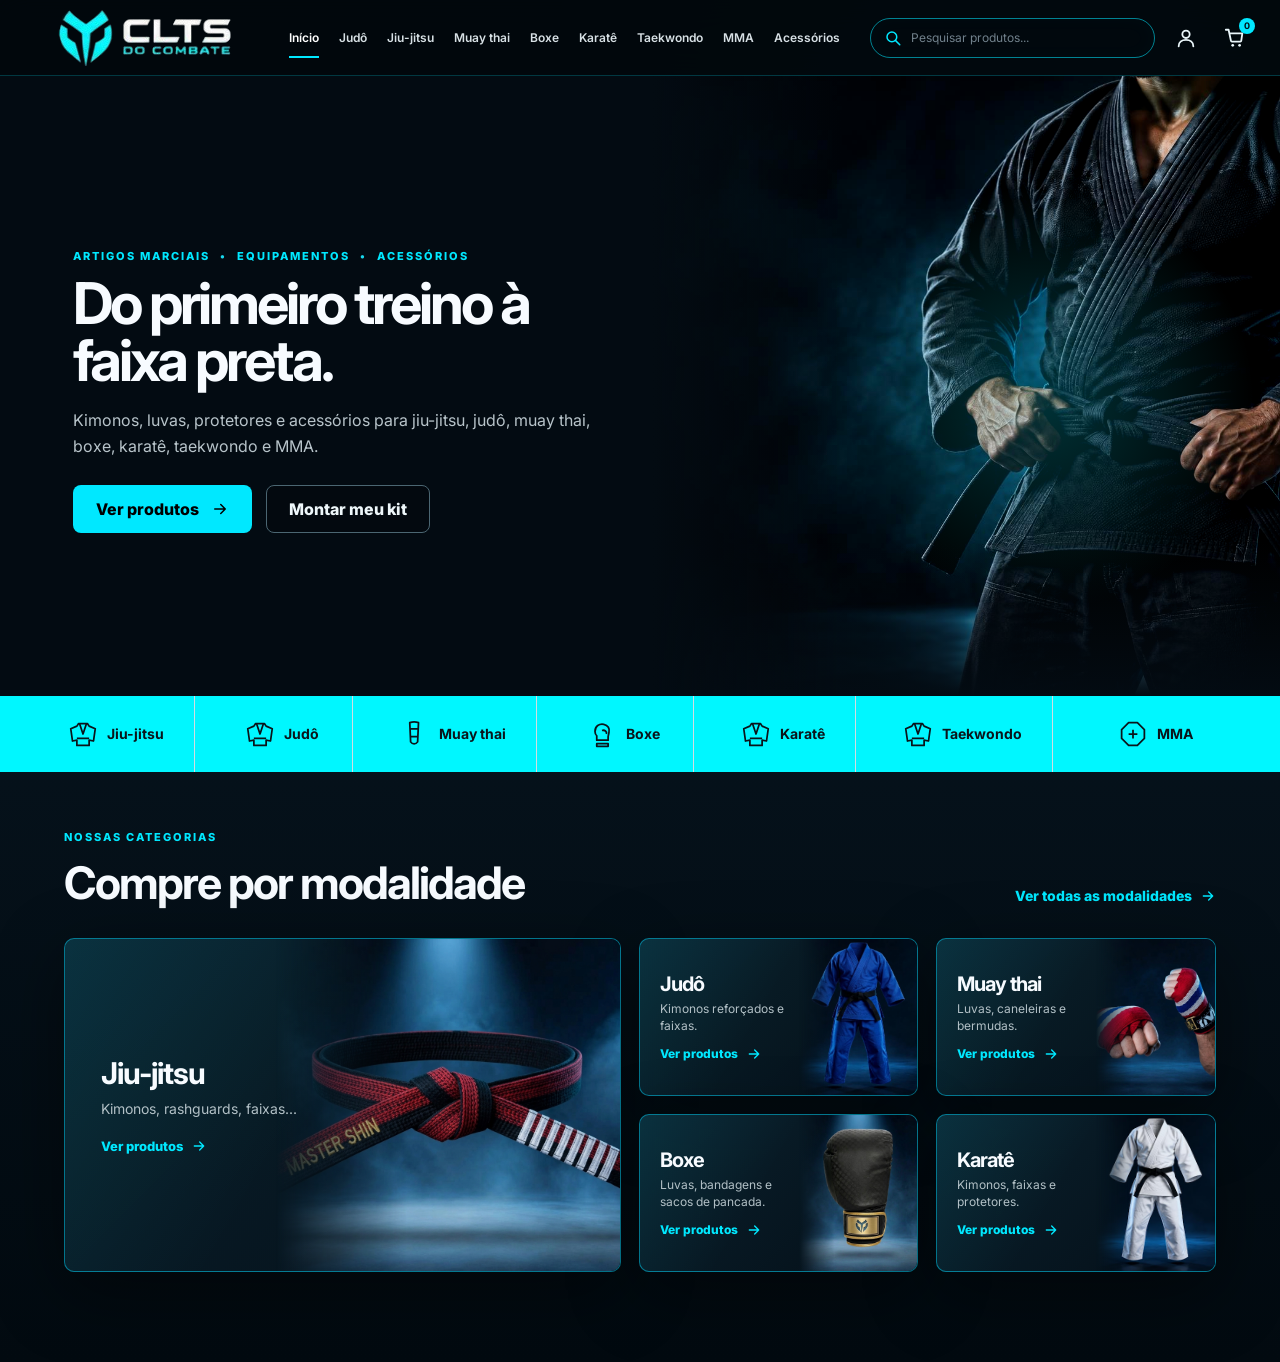
<file: Index.html>
<!DOCTYPE html>
<html lang="pt-BR">

<head>

  <meta charset="UTF-8">

  <meta
    name="viewport"
    content="width=device-width, initial-scale=1.0"
  >

  <meta
    name="description"
    content="CLTS do Combate — equipamentos premium para artes marciais."
  >

  <title>
    CLTS do Combate | Equipamentos para Artes Marciais
  </title>

  <link rel="preconnect" href="https://fonts.googleapis.com">

  <link
    rel="preconnect"
    href="https://fonts.gstatic.com"
    crossorigin
  >

  <link
    href="https://fonts.googleapis.com/css2?family=Inter:wght@400;500;600;700;800&display=swap"
    rel="stylesheet"
  >

  <link
    rel="stylesheet"
    href="Style.css"
  >

</head>


<body>


  <!-- ==================================================
       ÍCONES
  =================================================== -->

  <svg
    width="0"
    height="0"
    style="position:absolute"
    aria-hidden="true"
  >

    <defs>

      <!-- Kimono -->

      <symbol
        id="i-gi"
        viewBox="0 0 32 32"
      >

        <path
          d="M11 4h10l2 3 7 3-2 14-5-1v6H9v-6l-5 1L2 10l7-3z"
          fill="none"
          stroke="currentColor"
          stroke-width="2"
          stroke-linejoin="round"
        />

        <path
          d="M12 4l4 12 4-12M9 21h14"
          fill="none"
          stroke="currentColor"
          stroke-width="2"
          stroke-linejoin="round"
        />

      </symbol>


      <!-- Luva -->

      <symbol
        id="i-glove"
        viewBox="0 0 32 32"
      >

        <path
          d="M8 13c0-6 5-9 10-8 5 1 7 5 6 9l-1 5v4H10v-5c-1-1-2-3-2-5z"
          fill="none"
          stroke="currentColor"
          stroke-width="2"
          stroke-linejoin="round"
        />

        <path
          d="M10 27h13v3H10zM16 12c3-1 6 1 5 4"
          fill="none"
          stroke="currentColor"
          stroke-width="2"
          stroke-linejoin="round"
        />

      </symbol>


      <!-- Caneleira -->

      <symbol
        id="i-shin"
        viewBox="0 0 32 32"
      >

        <path
          d="M10 3c3-1 7-1 10 0l-1 22c-2 3-6 3-8 0zM10 10h9M10 19h9"
          fill="none"
          stroke="currentColor"
          stroke-width="2"
          stroke-linejoin="round"
        />

      </symbol>


      <!-- MMA -->

      <symbol
        id="i-mma"
        viewBox="0 0 32 32"
      >

        <path
          d="M11 3h10l8 8v10l-8 8H11l-8-8V11z"
          fill="none"
          stroke="currentColor"
          stroke-width="2"
          stroke-linejoin="round"
        />

        <path
          d="M11 16h10M16 11v10"
          stroke="currentColor"
          stroke-width="2"
        />

      </symbol>


      <!-- Busca -->

      <symbol
        id="i-search"
        viewBox="0 0 24 24"
      >

        <circle
          cx="10.5"
          cy="10.5"
          r="6.5"
          fill="none"
          stroke="currentColor"
          stroke-width="2"
        />

        <path
          d="M15.5 15.5L21 21"
          stroke="currentColor"
          stroke-width="2"
          stroke-linecap="round"
        />

      </symbol>


      <!-- Usuário -->

      <symbol
        id="i-user"
        viewBox="0 0 24 24"
      >

        <circle
          cx="12"
          cy="8"
          r="4"
          fill="none"
          stroke="currentColor"
          stroke-width="2"
        />

        <path
          d="M4 21c0-4.4 3.6-7 8-7s8 2.6 8 7"
          fill="none"
          stroke="currentColor"
          stroke-width="2"
          stroke-linecap="round"
        />

      </symbol>


      <!-- Carrinho -->

      <symbol
        id="i-cart"
        viewBox="0 0 24 24"
      >

        <path
          d="M2 3h3l2.6 12.2a1 1 0 0 0 1 .8h9.2a1 1 0 0 0 1-.8L20 7H6"
          fill="none"
          stroke="currentColor"
          stroke-width="2"
          stroke-linecap="round"
          stroke-linejoin="round"
        />

        <circle
          cx="9.5"
          cy="20"
          r="1.5"
          fill="currentColor"
        />

        <circle
          cx="17"
          cy="20"
          r="1.5"
          fill="currentColor"
        />

      </symbol>


      <!-- Menu -->

      <symbol
        id="i-menu"
        viewBox="0 0 24 24"
      >

        <path
          d="M3 6h18M3 12h18M3 18h18"
          stroke="currentColor"
          stroke-width="2"
          stroke-linecap="round"
        />

      </symbol>


      <!-- Seta -->

      <symbol
        id="i-arrow"
        viewBox="0 0 24 24"
      >

        <path
          d="M5 12h14M13 6l6 6-6 6"
          fill="none"
          stroke="currentColor"
          stroke-width="2"
          stroke-linecap="round"
          stroke-linejoin="round"
        />

      </symbol>

    </defs>

  </svg>



  <!-- ==================================================
       CABEÇALHO
  =================================================== -->

  <header class="site-header">


    <!-- LOGO -->

    <a
      class="brand"
      href="Index.html"
      aria-label="CLTS do Combate - início"
    >

      <img
        src="images/logo-clts.png"
        alt="CLTS do Combate"
      >

    </a>



    <!-- MENU PRINCIPAL -->

    <nav
      class="main-nav"
      aria-label="Navegação principal"
    >

      <a
        class="active"
        href="Index.html"
      >
        Início
      </a>


      <a
        href="catalogo.html?modalidade=judo"
      >
        Judô
      </a>


      <a
        href="catalogo.html?modalidade=jiu-jitsu"
      >
        Jiu-jitsu
      </a>


      <a
        href="catalogo.html?modalidade=muay-thai"
      >
        Muay thai
      </a>


      <a
        href="catalogo.html?modalidade=boxe"
      >
        Boxe
      </a>


      <a
        href="catalogo.html?modalidade=karate"
      >
        Karatê
      </a>


      <a
        href="catalogo.html?modalidade=taekwondo"
      >
        Taekwondo
      </a>


      <a
        href="catalogo.html?modalidade=mma"
      >
        MMA
      </a>


      <a
        href="catalogo.html"
      >
        Acessórios
      </a>

    </nav>



    <!-- AÇÕES DO CABEÇALHO -->

    <div class="header-actions">


      <!-- BUSCA -->

      <label class="search">

        <svg
          class="ico"
          aria-hidden="true"
        >

          <use href="#i-search"></use>

        </svg>


        <input
          type="search"
          placeholder="Pesquisar produtos..."
          aria-label="Pesquisar produtos"
        >

      </label>



      <!-- LOGIN -->

      <a
        href="login.html"
        class="icon-btn"
        aria-label="Minha conta"
      >

        <svg
          class="ico"
          aria-hidden="true"
        >

          <use href="#i-user"></use>

        </svg>

      </a>



      <!-- CARRINHO -->

      <button
        class="icon-btn cart-btn"
        aria-label="Carrinho"
      >

        <svg
          class="ico"
          aria-hidden="true"
        >

          <use href="#i-cart"></use>

        </svg>


        <b id="cartCount">
          0
        </b>

      </button>



      <!-- MENU MOBILE -->

      <button
        class="menu-toggle"
        aria-label="Abrir menu"
        aria-expanded="false"
      >

        <svg
          class="ico"
          aria-hidden="true"
        >

          <use href="#i-menu"></use>

        </svg>

      </button>

    </div>

  </header>



  <!-- ==================================================
       CONTEÚDO PRINCIPAL
  =================================================== -->

  <main id="inicio">


    <!-- ==================================================
         HERO
    =================================================== -->

    <section class="hero">


      <!-- TEXTO -->

      <div class="hero-copy">

        <p class="eyebrow">

          ARTIGOS MARCIAIS

          <i>•</i>

          EQUIPAMENTOS

          <i>•</i>

          ACESSÓRIOS

        </p>


        <h1>
          Do primeiro treino à faixa preta.
        </h1>


        <p class="hero-text">

          Kimonos, luvas, protetores e acessórios
          para jiu-jitsu, judô, muay thai, boxe,
          karatê, taekwondo e MMA.

        </p>


        <div class="hero-actions">


          <a
            class="btn btn-primary"
            href="catalogo.html"
          >

            Ver produtos

            <svg
              class="ico"
              aria-hidden="true"
            >

              <use href="#i-arrow"></use>

            </svg>

          </a>


          <button
            class="btn btn-secondary"
            id="kitButton"
          >

            Montar meu kit

          </button>

        </div>

      </div>



      <!-- IMAGEM HERO -->

      <div
        class="hero-visual"
        aria-label="Lutador com kimono preto"
      >

        <div class="hero-glow"></div>

        <div class="hero-image"></div>

        <div class="hero-vignette"></div>

      </div>

    </section>



    <!-- ==================================================
         BARRA DE MODALIDADES
    =================================================== -->

    <section
      class="quick-nav"
      aria-label="Modalidades"
    >


      <a
        href="catalogo.html?modalidade=jiu-jitsu"
      >

        <svg
          class="ico"
          aria-hidden="true"
        >

          <use href="#i-gi"></use>

        </svg>

        <span>
          Jiu-jitsu
        </span>

      </a>


      <a
        href="catalogo.html?modalidade=judo"
      >

        <svg
          class="ico"
          aria-hidden="true"
        >

          <use href="#i-gi"></use>

        </svg>

        <span>
          Judô
        </span>

      </a>


      <a
        href="catalogo.html?modalidade=muay-thai"
      >

        <svg
          class="ico"
          aria-hidden="true"
        >

          <use href="#i-shin"></use>

        </svg>

        <span>
          Muay thai
        </span>

      </a>


      <a
        href="catalogo.html?modalidade=boxe"
      >

        <svg
          class="ico"
          aria-hidden="true"
        >

          <use href="#i-glove"></use>

        </svg>

        <span>
          Boxe
        </span>

      </a>


      <a
        href="catalogo.html?modalidade=karate"
      >

        <svg
          class="ico"
          aria-hidden="true"
        >

          <use href="#i-gi"></use>

        </svg>

        <span>
          Karatê
        </span>

      </a>


      <a
        href="catalogo.html?modalidade=taekwondo"
      >

        <svg
          class="ico"
          aria-hidden="true"
        >

          <use href="#i-gi"></use>

        </svg>

        <span>
          Taekwondo
        </span>

      </a>


      <a
        href="catalogo.html?modalidade=mma"
      >

        <svg
          class="ico"
          aria-hidden="true"
        >

          <use href="#i-mma"></use>

        </svg>

        <span>
          MMA
        </span>

      </a>

    </section>



    <!-- ==================================================
         CATEGORIAS
    =================================================== -->

    <section
      class="category-section"
      id="categorias"
    >


      <!-- TÍTULO -->

      <div class="section-heading">

        <div>

          <p class="eyebrow">
            NOSSAS CATEGORIAS
          </p>


          <h2>
            Compre por modalidade
          </h2>

        </div>


        <a
          class="all-link"
          href="catalogo.html"
        >

          Ver todas as modalidades

          <svg
            class="ico"
            aria-hidden="true"
          >

            <use href="#i-arrow"></use>

          </svg>

        </a>

      </div>



      <!-- GRID -->

      <div class="category-grid">


        <!-- JIU-JITSU -->

        <article
          class="category-card category-featured"
        >

          <div class="card-content">

            <h3>
              Jiu-jitsu
            </h3>


            <p>
              Kimonos, rashguards, faixas...
            </p>


            <a
              href="catalogo.html?modalidade=jiu-jitsu"
              class="product-link"
            >

              Ver produtos

              <svg
                class="ico"
                aria-hidden="true"
              >

                <use href="#i-arrow"></use>

              </svg>

            </a>

          </div>


          <img
            class="featured-media"
            src="images/jiu-jitsu.jpg"
            onerror="this.onerror=null;this.src='images/jiu-jitsu.svg'"
            alt="Kimono branco de jiu-jitsu com faixa preta"
            width="400"
            height="400"
            loading="lazy"
          >

        </article>



        <!-- OUTRAS MODALIDADES -->

        <div class="small-grid">


          <!-- JUDÔ -->

          <article
            class="category-card small-card"
          >

            <div class="small-copy">

              <h3>
                Judô
              </h3>


              <p>
                Kimonos reforçados e faixas.
              </p>


              <a
                href="catalogo.html?modalidade=judo"
                class="product-link"
              >

                Ver produtos

                <svg
                  class="ico"
                  aria-hidden="true"
                >

                  <use href="#i-arrow"></use>

                </svg>

              </a>

            </div>


            <img
              class="small-media"
              src="images/judo.jpg"
              onerror="this.onerror=null;this.src='images/judo.svg'"
              alt="Kimono de judô"
              width="400"
              height="400"
              loading="lazy"
            >

          </article>



          <!-- MUAY THAI -->

          <article
            class="category-card small-card"
          >

            <div class="small-copy">

              <h3>
                Muay thai
              </h3>


              <p>
                Luvas, caneleiras e bermudas.
              </p>


              <a
                href="catalogo.html?modalidade=muay-thai"
                class="product-link"
              >

                Ver produtos

                <svg
                  class="ico"
                  aria-hidden="true"
                >

                  <use href="#i-arrow"></use>

                </svg>

              </a>

            </div>


            <img
              class="small-media"
              src="images/muay-thai.jpg"
              onerror="this.onerror=null;this.src='images/muay-thai.svg'"
              alt="Caneleiras de muay thai"
              width="400"
              height="400"
              loading="lazy"
            >

          </article>



          <!-- BOXE -->

          <article
            class="category-card small-card"
          >

            <div class="small-copy">

              <h3>
                Boxe
              </h3>


              <p>
                Luvas, bandagens e sacos de pancada.
              </p>


              <a
                href="catalogo.html?modalidade=boxe"
                class="product-link"
              >

                Ver produtos

                <svg
                  class="ico"
                  aria-hidden="true"
                >

                  <use href="#i-arrow"></use>

                </svg>

              </a>

            </div>


            <img
              class="small-media"
              src="images/boxe.jpg"
              onerror="this.onerror=null;this.src='images/boxe.svg'"
              alt="Luvas de boxe"
              width="400"
              height="400"
              loading="lazy"
            >

          </article>



          <!-- KARATÊ -->

          <article
            class="category-card small-card"
          >

            <div class="small-copy">

              <h3>
                Karatê
              </h3>


              <p>
                Kimonos, faixas e protetores.
              </p>


              <a
                href="catalogo.html?modalidade=karate"
                class="product-link"
              >

                Ver produtos

                <svg
                  class="ico"
                  aria-hidden="true"
                >

                  <use href="#i-arrow"></use>

                </svg>

              </a>

            </div>


            <img
              class="small-media"
              src="images/karate.jpg"
              onerror="this.onerror=null;this.src='images/karate.svg'"
              alt="Kimono de karatê"
              width="400"
              height="400"
              loading="lazy"
            >

          </article>


        </div>

      </div>

    </section>

  </main>



  <!-- ==================================================
       TOAST
  =================================================== -->

  <div
    class="toast"
    id="toast"
    role="status"
    aria-live="polite"
  ></div>



  <!-- JAVASCRIPT -->

  <script src="Script.js"></script>


</body>

</html>
</file>
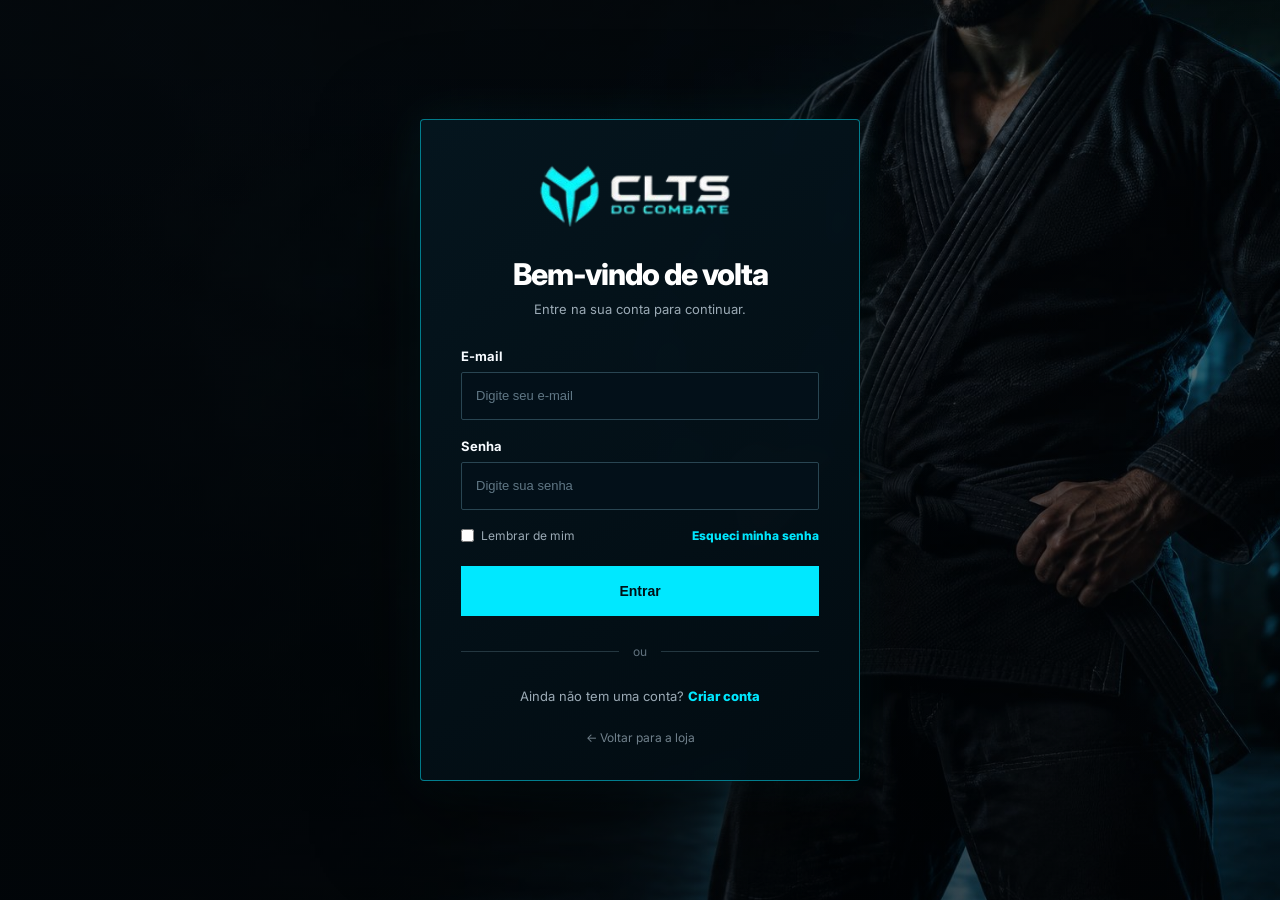
<file: login.html>
<!DOCTYPE html>
<html lang="pt-BR">

<head>
  <meta charset="UTF-8">

  <meta
    name="viewport"
    content="width=device-width, initial-scale=1.0"
  >

  <meta
    name="description"
    content="Login — CLTS do Combate"
  >

  <title>Login | CLTS do Combate</title>

  <!-- FONTE -->
  <link rel="preconnect" href="https://fonts.googleapis.com">
  <link rel="preconnect" href="https://fonts.gstatic.com" crossorigin>

  <link
    href="https://fonts.googleapis.com/css2?family=Inter:wght@400;500;600;700;800&display=swap"
    rel="stylesheet"
  >

  <style>

    /* =========================
       RESET
    ========================= */

    *{
      box-sizing:border-box;
      margin:0;
      padding:0;
    }


    /* =========================
       VARIÁVEIS
    ========================= */

    :root{
      --cyan:#00e8ff;
      --cyan2:#10cce5;
      --dark:#02080d;
      --panel:#06131d;
      --text:#f7fbff;
      --muted:#9baab5;
    }


    /* =========================
       BODY
    ========================= */

    html{
      min-height:100%;
    }

    body{
      min-height:100vh;

      font-family:
        Inter,
        system-ui,
        -apple-system,
        BlinkMacSystemFont,
        "Segoe UI",
        sans-serif;

      background:#02080d;

      color:var(--text);

      overflow-x:hidden;
    }


    /* =========================
       PÁGINA DE LOGIN
    ========================= */

    .login-page{

      min-height:100vh;

      position:relative;

      display:flex;

      align-items:center;

      justify-content:center;

      padding:40px 20px;

      overflow:hidden;

      background:#02080d;
    }


    /* =========================
       IMAGEM DE FUNDO
    ========================= */

    .login-page::before{

      content:"";

      position:absolute;

      inset:0;

      background-image:

        linear-gradient(
          90deg,
          rgba(2,8,13,.88) 0%,
          rgba(2,8,13,.65) 45%,
          rgba(2,8,13,.40) 100%
        ),

        url("./images/hero-reference.jpg");

      background-size:cover;

      background-position:center;

      background-repeat:no-repeat;

      z-index:0;

      transform:scale(1.02);
    }


    /* =========================
       ESCURECIMENTO INFERIOR
    ========================= */

    .login-page::after{

      content:"";

      position:absolute;

      inset:0;

      background:
        linear-gradient(
          180deg,
          rgba(0,0,0,.15),
          rgba(0,0,0,.35)
        );

      pointer-events:none;

      z-index:0;
    }


    /* =========================
       CONTAINER
    ========================= */

    .login-container{

      width:100%;

      display:flex;

      justify-content:center;

      align-items:center;

      position:relative;

      z-index:2;
    }


    /* =========================
       CAIXA
    ========================= */

    .login-box{

      width:100%;

      max-width:440px;

      padding:38px 40px 34px;

      background:
        linear-gradient(
          145deg,
          rgba(5,22,31,.96),
          rgba(2,12,18,.96)
        );

      border:1px solid rgba(0,232,255,.50);

      border-radius:4px;

      box-shadow:
        0 30px 100px rgba(0,0,0,.65),
        0 0 50px rgba(0,232,255,.08);

      backdrop-filter:blur(10px);

      text-align:center;
    }


    /* =========================
       LOGO
    ========================= */

    .login-logo{

      display:flex;

      justify-content:center;

      align-items:center;

      margin-bottom:25px;
    }

    .login-logo img{

      width:210px;

      height:auto;

      max-width:100%;

      display:block;
    }


    /* =========================
       TÍTULO
    ========================= */

    .login-box h1{

      color:#ffffff;

      font-size:30px;

      line-height:1.1;

      font-weight:800;

      letter-spacing:-1px;

      margin-bottom:9px;
    }


    .login-subtitle{

      color:#9baab5;

      font-size:13px;

      line-height:1.5;

      margin-bottom:28px;
    }


    /* =========================
       FORMULÁRIO
    ========================= */

    .input-group{

      width:100%;

      text-align:left;

      margin-bottom:18px;
    }


    .input-group label{

      display:block;

      color:#f7fbff;

      font-size:13px;

      font-weight:700;

      margin-bottom:8px;
    }


    .input-group input{

      width:100%;

      height:48px;

      padding:0 14px;

      background:#031019;

      border:1px solid #294552;

      border-radius:2px;

      outline:none;

      color:#ffffff;

      font-size:13px;

      transition:
        border-color .2s,
        box-shadow .2s;
    }


    .input-group input::placeholder{

      color:#607785;
    }


    .input-group input:focus{

      border-color:var(--cyan);

      box-shadow:
        0 0 0 2px rgba(0,232,255,.08);
    }


    /* =========================
       OPÇÕES
    ========================= */

    .login-options{

      width:100%;

      display:flex;

      align-items:center;

      justify-content:space-between;

      gap:15px;

      margin:6px 0 23px;

      font-size:12px;
    }


    .remember{

      display:flex;

      align-items:center;

      gap:7px;

      color:#9baab5;

      cursor:pointer;

      white-space:nowrap;
    }


    .remember input{

      width:13px;

      height:13px;

      accent-color:var(--cyan);

      cursor:pointer;
    }


    .login-options a{

      color:var(--cyan);

      font-weight:800;

      text-decoration:none;

      white-space:nowrap;
    }


    .login-options a:hover{

      text-decoration:underline;
    }


    /* =========================
       BOTÃO ENTRAR
    ========================= */

    .login-button{

      width:100%;

      height:50px;

      border:1px solid var(--cyan);

      border-radius:0;

      background:var(--cyan);

      color:#001016;

      font-size:14px;

      font-weight:800;

      cursor:pointer;

      transition:
        background .2s,
        transform .2s,
        box-shadow .2s;
    }


    .login-button:hover{

      background:var(--cyan2);

      transform:translateY(-2px);

      box-shadow:
        0 12px 30px rgba(0,232,255,.22);
    }


    .login-button:active{

      transform:translateY(0);
    }


    /* =========================
       DIVISÓRIA
    ========================= */

    .login-divider{

      width:100%;

      display:flex;

      align-items:center;

      gap:14px;

      margin:28px 0;

      color:#60717d;

      font-size:12px;
    }


    .login-divider::before,
    .login-divider::after{

      content:"";

      height:1px;

      flex:1;

      background:#243740;
    }


    /* =========================
       CRIAR CONTA
    ========================= */

    .create-account{

      color:#9baab5;

      font-size:13px;

      line-height:1.5;
    }


    .create-account a{

      color:var(--cyan);

      font-weight:800;

      text-decoration:none;
    }


    .create-account a:hover{

      text-decoration:underline;
    }


    /* =========================
       VOLTAR PARA LOJA
    ========================= */

    .back-store{

      display:inline-block;

      margin-top:24px;

      color:#71818c;

      font-size:12px;

      text-decoration:none;

      transition:color .2s;
    }


    .back-store:hover{

      color:var(--cyan);
    }


    /* =========================
       RESPONSIVO
    ========================= */

    @media(max-width:600px){

      .login-page{

        padding:25px 16px;
      }


      .login-box{

        max-width:100%;

        padding:30px 22px;
      }


      .login-logo img{

        width:180px;
      }


      .login-box h1{

        font-size:26px;
      }


      .login-subtitle{

        font-size:12px;

        margin-bottom:24px;
      }


      .login-options{

        align-items:flex-start;

        flex-direction:column;

        gap:12px;
      }


      .login-options a{

        align-self:flex-end;
      }

    }


    @media(max-width:380px){

      .login-box{

        padding:26px 18px;
      }


      .login-logo img{

        width:160px;
      }


      .login-box h1{

        font-size:23px;
      }

    }

  </style>

</head>


<body>

  <main class="login-page">

    <div class="login-container">

      <section class="login-box">


        <!-- =========================
             LOGO
        ========================== -->

        <a
          href="Index.html"
          class="login-logo"
          aria-label="CLTS do Combate - início"
        >

          <img
            src="./images/logo-clts.png"
            alt="CLTS do Combate"
          >

        </a>


        <!-- =========================
             TÍTULO
        ========================== -->

        <h1>
          Bem-vindo de volta
        </h1>


        <p class="login-subtitle">
          Entre na sua conta para continuar.
        </p>


        <!-- =========================
             FORMULÁRIO
        ========================== -->

        <form id="loginForm">


          <!-- E-MAIL -->

          <div class="input-group">

            <label for="email">
              E-mail
            </label>

            <input
              type="email"
              id="email"
              name="email"
              placeholder="Digite seu e-mail"
              autocomplete="email"
              required
            >

          </div>


          <!-- SENHA -->

          <div class="input-group">

            <label for="password">
              Senha
            </label>

            <input
              type="password"
              id="password"
              name="password"
              placeholder="Digite sua senha"
              autocomplete="current-password"
              required
            >

          </div>


          <!-- OPÇÕES -->

          <div class="login-options">

            <label class="remember">

              <input
                type="checkbox"
                name="remember"
              >

              <span>
                Lembrar de mim
              </span>

            </label>


            <a href="#">
              Esqueci minha senha
            </a>

          </div>


          <!-- BOTÃO -->

          <button
            type="submit"
            class="login-button"
          >
            Entrar
          </button>

        </form>


        <!-- =========================
             DIVISÓRIA
        ========================== -->

        <div class="login-divider">

          <span>
            ou
          </span>

        </div>


        <!-- =========================
             CADASTRO
        ========================== -->

        <p class="create-account">

          Ainda não tem uma conta?

          <a href="#">
            Criar conta
          </a>

        </p>


        <!-- =========================
             VOLTAR
        ========================== -->

        <a
          href="Index.html"
          class="back-store"
        >
          ← Voltar para a loja
        </a>


      </section>

    </div>

  </main>


  <script>

    const loginForm = document.getElementById("loginForm");

    loginForm.addEventListener("submit", function(event){

      event.preventDefault();

      alert("Sistema de login ainda não conectado ao banco de dados.");

    });

  </script>

</body>

</html>
</file>
<file: Style.css>
*{box-sizing:border-box;margin:0;padding:0}
:root{
  --bg:#030b12;
  --bg2:#06131d;
  --panel:#071824;
  --panel2:#0a1d29;
  --line:#0bbbd8;
  --cyan:#00e8ff;
  --cyan2:#10cce5;
  --text:#f7fbff;
  --muted:#9baab5;
  --soft:#60717d;
  --shadow:0 20px 70px rgba(0,0,0,.45);
}
html{scroll-behavior:smooth}
body{
  min-height:100vh;background:
  radial-gradient(circle at 80% 10%,rgba(0,206,255,.09),transparent 28%),
  linear-gradient(180deg,#02080d 0%,#06131d 45%,#020a10 100%);
  color:var(--text);font-family:Inter,system-ui,sans-serif;overflow-x:hidden
}
a{text-decoration:none;color:inherit}
button,input{font:inherit}
.site-header{
  height:76px;padding:0 4.2vw;display:flex;align-items:center;gap:30px;
  background:rgba(2,8,13,.92);border-bottom:1px solid rgba(0,232,255,.22);
  position:sticky;top:0;z-index:20;backdrop-filter:blur(16px)
}
.brand{display:flex;align-items:center;gap:10px;min-width:205px}
.brand-mark{
  width:46px;height:46px;display:grid;place-items:center;color:var(--cyan);
  font-weight:800;font-size:27px;border:3px solid var(--cyan);
  clip-path:polygon(50% 0,100% 25%,88% 78%,50% 100%,12% 78%,0 25%);
  text-shadow:0 0 15px rgba(0,232,255,.65)
}
.brand-copy{display:flex;flex-direction:column;line-height:.9}
.brand-copy strong{font-size:26px;letter-spacing:-1.5px}
.brand-copy small{color:var(--cyan);font-size:9px;font-weight:800;letter-spacing:2.5px;margin-top:5px}
.main-nav{display:flex;align-items:center;gap:20px;flex:1;justify-content:center}
.main-nav a{font-size:12px;font-weight:600;color:#d7e0e5;position:relative;white-space:nowrap}
.main-nav a:after{content:"";position:absolute;height:2px;background:var(--cyan);left:0;right:100%;bottom:-13px;transition:.25s}
.main-nav a:hover:after,.main-nav a.active:after{right:0}
.main-nav a.active{color:white}
.header-actions{display:flex;align-items:center;gap:13px}
.search{
  width:285px;height:40px;border:1px solid rgba(0,232,255,.55);border-radius:22px;
  display:flex;align-items:center;padding:0 13px;gap:9px;box-shadow:inset 0 0 20px rgba(0,232,255,.025)
}
.ico{width:20px;height:20px;flex:none;fill:none}
.search .ico{width:18px;height:18px;color:var(--cyan)}
.search input{width:100%;min-width:0;background:transparent;border:0;outline:0;color:white;font-size:12px}
.search input::placeholder{color:#71818c}
.icon-btn,.menu-toggle{
  border:0;background:transparent;color:#eaf6fa;cursor:pointer;position:relative;display:grid;place-items:center;width:36px;height:36px;border-radius:8px
}
.icon-btn:hover,.menu-toggle:hover{color:var(--cyan)}
.icon-btn .ico,.menu-toggle .ico{width:22px;height:22px}
.cart-btn b{
  position:absolute;right:-2px;top:-2px;width:16px;height:16px;border-radius:50%;
  display:grid;place-items:center;background:var(--cyan);color:#001016;font-size:9px
}
.menu-toggle{display:none}
.hero{
  min-height:360px;height:calc(100vh - 76px);max-height:620px;display:grid;grid-template-columns:51% 49%;
  position:relative;overflow:hidden;background:#030b12
}
.hero-copy{
  padding:70px 3vw 60px 5.7vw;display:flex;justify-content:center;flex-direction:column;
  position:relative;z-index:2;background:linear-gradient(90deg,#030b12 75%,rgba(3,11,18,.65),transparent)
}
.eyebrow{color:var(--cyan);font-size:11px;font-weight:800;letter-spacing:2px;margin-bottom:12px}
.eyebrow i{font-style:normal;color:#19d8ed;padding:0 6px}
.hero h1{font-size:clamp(42px,4.5vw,72px);line-height:.98;letter-spacing:-3px;max-width:760px}
.hero-text{color:#b8c4ca;max-width:600px;line-height:1.6;font-size:16px;margin:20px 0 25px}
.hero-actions{display:flex;gap:14px}
.btn{min-height:48px;padding:0 22px;border-radius:8px;border:1px solid transparent;display:inline-flex;align-items:center;gap:12px;font-weight:800;cursor:pointer;transition:.2s}
.btn-primary{background:var(--cyan);color:#000}
.btn .ico{width:18px;height:18px}
.btn-primary:hover{transform:translateY(-2px);box-shadow:0 10px 30px rgba(0,232,255,.2)}
.btn-secondary{background:rgba(0,0,0,.15);border-color:#4b6672;color:#eef7fa}
.btn-secondary:hover{border-color:var(--cyan);color:var(--cyan)}
.hero-visual{position:relative;overflow:hidden}
.hero-image{
  position:absolute;inset:0;background-image:url("hero-reference.jpg");
  background-size:cover;background-position:62% center;filter:saturate(1.15) contrast(1.08);
  transform:scale(1.08)
}
.hero-glow{position:absolute;inset:0;background:radial-gradient(circle at 62% 52%,rgba(0,232,255,.22),transparent 42%);z-index:1}
.hero-vignette{position:absolute;inset:0;background:linear-gradient(90deg,#030b12 0%,transparent 30%),linear-gradient(0deg,#030b12 0%,transparent 25%);z-index:2}
.quick-nav{
  min-height:76px;background:#00f7ff;color:#0b141a;
  display:flex;align-items:center;justify-content:space-around;padding:0 4vw;gap:12px
}
.quick-nav a{
  min-width:110px;display:flex;align-items:center;justify-content:center;gap:10px;font-weight:700;font-size:14px;
  padding:0 30px 0 0;border-right:1px solid #d3dce1;line-height:76px;transition:color .2s
}
.quick-nav a:last-child{border-right:0;padding-right:0}
.quick-nav .ico{width:28px;height:28px;color:#0b141a}
.quick-nav a:hover,.quick-nav a:hover .ico{color:#0796ab}
.category-section{padding:58px 5vw 90px;max-width:1500px;margin:auto}
.section-heading{display:flex;justify-content:space-between;align-items:end;margin-bottom:28px}
.section-heading h2{font-size:clamp(32px,3.5vw,48px);letter-spacing:-2px}
.all-link,.product-link{color:var(--cyan);font-weight:800}
.all-link{font-size:14px;border-bottom:1px solid transparent;padding-bottom:5px}
.all-link:hover{border-color:var(--cyan)}
.category-grid{display:grid;grid-template-columns:1.08fr 1.12fr;gap:18px}
.category-card{
  border:1px solid rgba(0,218,255,.5);background:
  linear-gradient(135deg,rgba(12,37,50,.9),rgba(4,15,23,.95));
  border-radius:10px;overflow:hidden;position:relative;box-shadow:var(--shadow)
}
.category-card:before{
  content:"";position:absolute;inset:0;pointer-events:none;
  background:linear-gradient(120deg,rgba(0,232,255,.08),transparent 45%)
}
.category-featured{min-height:330px;padding:36px;display:flex;align-items:center;overflow:hidden}
.card-content{position:relative;z-index:3;max-width:46%}
.category-card h3{font-size:30px;letter-spacing:-1px;margin-bottom:8px}
.category-card p{color:#b2c0c6;font-size:14px;line-height:1.45}
.product-link{display:inline-flex;align-items:center;gap:8px;margin-top:18px;font-size:13px}
.product-link .ico,.all-link .ico{width:16px;height:16px}
.all-link{display:inline-flex;align-items:center;gap:8px}
.featured-media{
  position:absolute;right:0;top:0;bottom:0;width:62%;height:100%;object-fit:cover;object-position:center;z-index:1;
  -webkit-mask-image:linear-gradient(90deg,transparent 0,#000 38%);mask-image:linear-gradient(90deg,transparent 0,#000 38%)
}
.small-grid{display:grid;grid-template-columns:1fr 1fr;gap:18px}
.small-card{min-height:156px;padding:0 0 0 20px;display:flex;align-items:center;justify-content:space-between;gap:6px}
.small-copy{position:relative;z-index:2;padding:16px 0}
.small-card h3{font-size:20px;margin-bottom:4px}
.small-card p{font-size:12px;max-width:150px}
.small-card .product-link{font-size:12px;margin-top:11px}
.small-media{
  flex:0 0 46%;width:46%;height:100%;min-height:156px;object-fit:cover;align-self:stretch;
  -webkit-mask-image:linear-gradient(90deg,transparent 0,#000 30%);mask-image:linear-gradient(90deg,transparent 0,#000 30%)
}
.category-card:focus-within,.category-card:hover{border-color:var(--cyan)}
.category-card{transition:border-color .2s}
.toast{
  position:fixed;left:50%;bottom:25px;transform:translate(-50%,20px);opacity:0;pointer-events:none;
  background:#071b25;border:1px solid var(--cyan);padding:13px 20px;border-radius:8px;color:white;z-index:50;
  transition:.25s;box-shadow:0 10px 35px rgba(0,0,0,.5);font-size:13px
}
.toast.show{opacity:1;transform:translate(-50%,0)}
@media(max-width:1180px){
  .main-nav{gap:12px}.main-nav a{font-size:10px}.search{width:220px}.brand{min-width:175px}
}
@media(max-width:900px){
  .site-header{height:68px;padding:0 20px}.main-nav{display:none}.header-actions{margin-left:auto}.search{width:190px}.menu-toggle{display:block}
  .hero{height:auto;min-height:680px;grid-template-columns:1fr}.hero-copy{padding:85px 8vw 120px;background:linear-gradient(180deg,#030b12 0%,rgba(3,11,18,.88) 60%,#030b12 100%)}
  .hero-visual{position:absolute;inset:0;z-index:0}.hero-copy{z-index:2}.hero-image{opacity:.6}
  .quick-nav{overflow:auto;justify-content:flex-start;padding:0 18px}.quick-nav a{flex:0 0 auto;border-right:0}
  .category-grid{grid-template-columns:1fr}.quick-nav a{line-height:normal;padding:26px 22px 26px 0}
}
@media(max-width:620px){
  .brand{min-width:0}.header-actions{gap:4px}.brand-copy{display:none}.brand-mark{width:40px;height:40px}.search{width:130px;padding:0 10px}.icon-btn{font-size:17px}
  .hero h1{font-size:43px;letter-spacing:-2px}.hero-text{font-size:14px}.hero-actions{flex-direction:column;align-items:stretch}.btn{justify-content:center}
  .section-heading{align-items:flex-start;flex-direction:column;gap:18px}.category-section{padding:45px 18px 70px}
  .small-grid{grid-template-columns:1fr}.category-featured{padding:24px;min-height:280px}.category-featured .card-content{max-width:56%}.featured-media{width:66%}
  .quick-nav{min-height:62px}.quick-nav a{font-size:12px;min-width:auto}.quick-nav span{font-size:20px}
}

:focus-visible{outline:2px solid var(--cyan);outline-offset:3px}
.quick-nav a:focus-visible{outline-color:#0796ab}
@media(prefers-reduced-motion:reduce){*{transition:none!important;scroll-behavior:auto!important}}
/* =========================
   TELA DE LOGIN
========================= */
.login-page{
  min-height:100vh;

  background:
    linear-gradient(
      90deg,
      rgba(2,8,13,.92),
      rgba(2,8,13,.65)
    ),
    url("images/hero-reference.jpg");

  background-size:cover;
  background-position:center;
  background-repeat:no-repeat;

  display:flex;
  align-items:center;
  justify-content:center;

  padding:30px 20px;
}

.login-container{
  width:100%;
  display:flex;
  justify-content:center;
}


.login-box{
  width:100%;
  max-width:450px;

  padding:42px;

  background:
    linear-gradient(
      145deg,
      rgba(10,29,41,.98),
      rgba(3,12,18,.98)
    );

  border:1px solid rgba(0,232,255,.35);
  border-radius:14px;

  box-shadow:
    0 25px 80px rgba(0,0,0,.55),
    0 0 40px rgba(0,232,255,.05);

  text-align:center;
}


/* LOGO */

.login-logo{
  display:flex;
  justify-content:center;
  margin-bottom:30px;
}

.login-logo img{
  width:210px;
  height:auto;
  display:block;
}


/* TÍTULO */

.login-box h1{
  color:#f7fbff;
  font-size:30px;
  letter-spacing:-1px;
  margin-bottom:8px;
}

.login-subtitle{
  color:#9baab5;
  font-size:14px;
  margin-bottom:30px;
}


/* CAMPOS */

.input-group{
  text-align:left;
  margin-bottom:20px;
}

.input-group label{
  display:block;
  color:#eaf6fa;
  font-size:13px;
  font-weight:700;
  margin-bottom:8px;
}

.input-group input{
  width:100%;
  height:48px;

  background:#06131d;
  border:1px solid #29404c;
  border-radius:8px;

  padding:0 14px;

  color:#fff;
  font-size:14px;

  outline:none;

  transition:.2s;
}

.input-group input::placeholder{
  color:#667984;
}

.input-group input:focus{
  border-color:#00e8ff;
  box-shadow:0 0 0 3px rgba(0,232,255,.08);
}


/* OPÇÕES */

.login-options{
  display:flex;
  justify-content:space-between;
  align-items:center;
  margin:5px 0 24px;
  font-size:12px;
}

.remember{
  display:flex;
  align-items:center;
  gap:7px;
  color:#9baab5;
  cursor:pointer;
}

.remember input{
  accent-color:#00e8ff;
}

.login-options a{
  color:#00e8ff;
  font-weight:700;
}

.login-options a:hover{
  text-decoration:underline;
}


/* BOTÃO */

.login-button{
  width:100%;
  height:52px;

  border:1px solid #00e8ff;
  border-radius:2px;

  background:#00e8ff;
  color:#001016;

  font-size:14px;
  font-weight:800;

  cursor:pointer;

  transition:.2s;
}

.login-button:hover{
  background:#10cce5;
  transform:translateY(-2px);

  box-shadow:
    0 10px 30px rgba(0,232,255,.22);
}


/* DIVISÓRIA */

.login-divider{
  display:flex;
  align-items:center;
  gap:15px;

  margin:28px 0;

  color:#60717d;
  font-size:12px;
}

.login-divider::before,
.login-divider::after{
  content:"";
  height:1px;
  flex:1;
  background:#243740;
}


/* CRIAR CONTA */

.create-account{
  color:#9baab5;
  font-size:13px;
}

.create-account a{
  color:#00e8ff;
  font-weight:800;
}

.create-account a:hover{
  text-decoration:underline;
}


/* VOLTAR */

.back-store{
  display:inline-block;
  margin-top:25px;

  color:#71818c;
  font-size:12px;

  transition:.2s;
}

.back-store:hover{
  color:#00e8ff;
}


/* MOBILE */

@media(max-width:520px){

  .login-box{
    padding:30px 22px;
  }

  .login-logo img{
    width:180px;
  }

  .login-box h1{
    font-size:26px;
  }

  .login-options{
    flex-direction:column;
    align-items:flex-start;
    gap:12px;
  }

}
</file>
